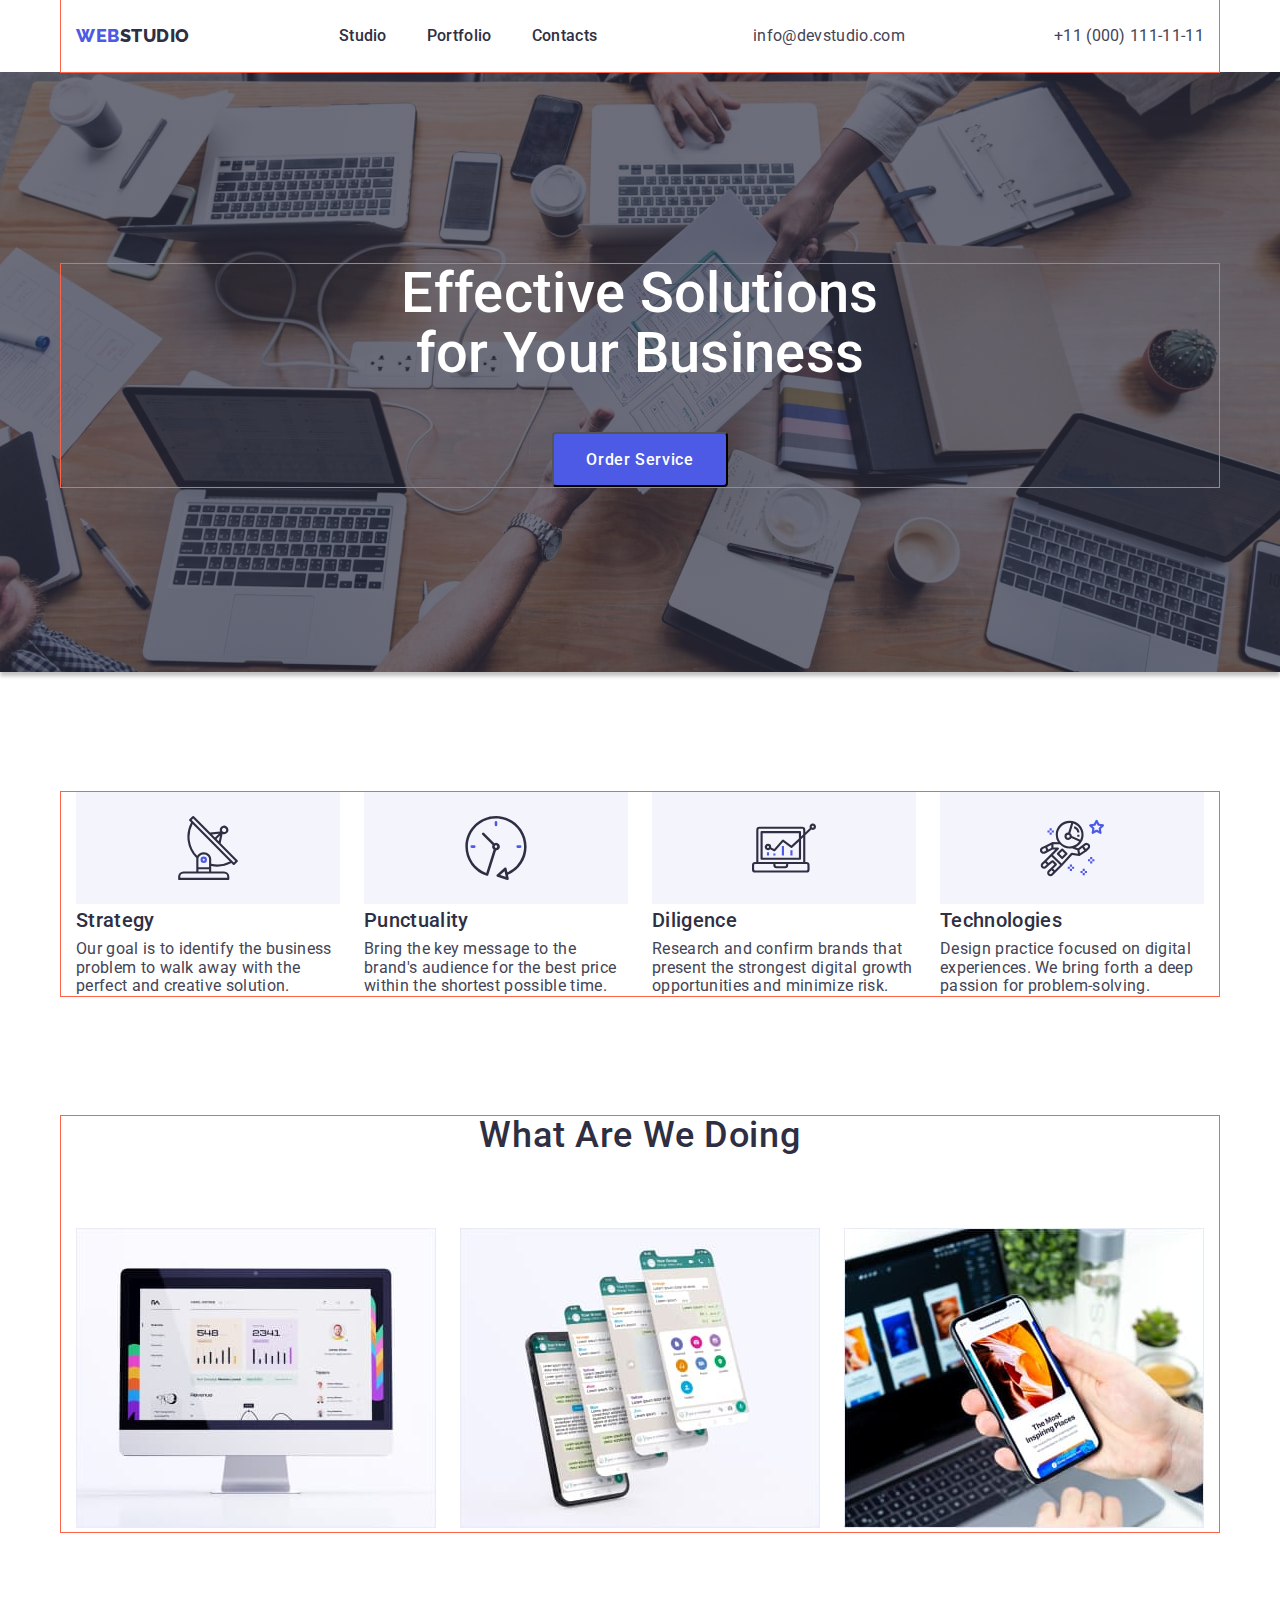
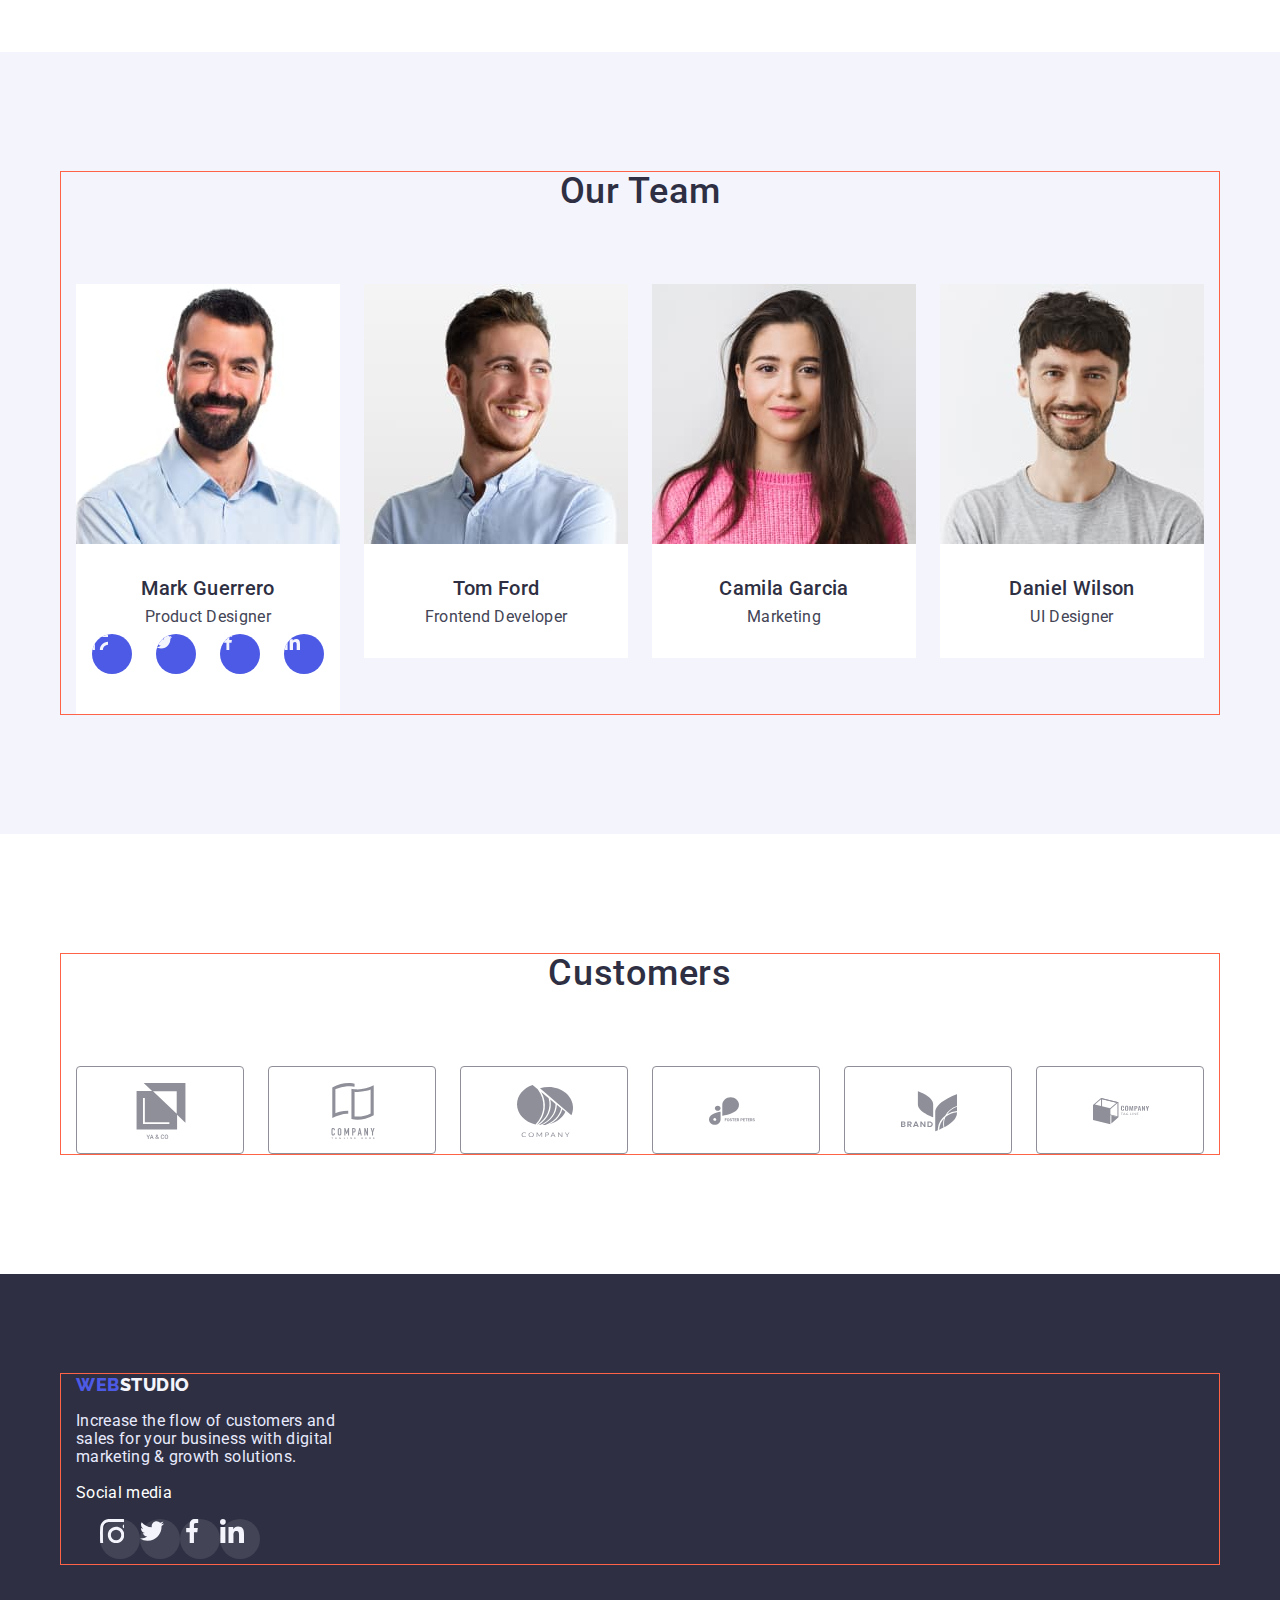
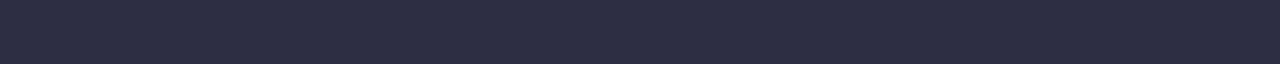
<file: index.html>
<!DOCTYPE html>
<html lang="en">
<head>
  <meta charset="UTF-8">
  <meta http-equiv="X-UA-Compatible" content="IE=edge">
  <meta name="viewport" content="width=device-width, initial-scale=1.0">
  <title>Web Studio</title>
  <link rel="preconnect" href="https://fonts.googleapis.com">
  <link rel="preconnect" href="https://fonts.gstatic.com" crossorigin>
  <link href="https://fonts.googleapis.com/css2?family=Raleway:wght@800&family=Roboto:wght@400;500;700&display=swap"
    rel="stylesheet">
  <link rel="stylesheet" href="https://cdnjs.cloudflare.com/ajax/libs/modern-normalize/1.1.0/modern-normalize.min.css"> 
  <link rel="stylesheet" href="./css/styles.css">
</head>
<body class="body">
  <header class="page-header">
    <div class="header container"> 
      <nav class="nav">
        <a href="./index.html" title="Web Studio" class="link"><span class="logo ">Web</span><span class="accent">Studio</span></a>
        <ul class="site-nav list">
            <li class="item"> <a href="./index.html" title="_blank" class="link"> Studio </a> </li>
            <li class="item"> <a href="./portfolio.html" title="_blank" class="link"> Portfolio </a> </li>
            <li class="item"> <a href="" title="_blank" class="link"> Contacts </a> </li>
        </ul>
      </nav>
      <ul class="contact list">
          <li class="item"> <a href="mailto:info@devstudio.com" class="link"> info@devstudio.com </a></li>
          <li class="item"> <a href="tel:+110001111111" class="link"> +11 (000) 111-11-11 </a></li>
      </ul>
    </div>
  </header>
  
<!--Main Page-->
  <main>
    <!--Main section-->
    <section class="main-section">
      <div class="hero container">
        <h1 class="main-title"> Effective Solutions for Your Business </h1>
        <button type="button" class="main-button"> Order Service </button>
      </div>
    </section>
   
    <!--Advantages-->
    <section class="advntgs section">
      <!--hide h2-->
      <div class="container">
        <h2 class="section-title visually-hidden"> Advantages of Web Studio</h2>
        <ul class="advantages list">
          <li class="advantages-item ">
            <div>
              <svg class="advantages-icon">
                <use href="./image/symbol-defs.svg#icon-antenna" class="advtgs-svg"> </use>
              </svg>
              <h3 class="section-header">Strategy</h3>
              <p>Our goal is to identify the business
              problem to walk away with the perfect and creative solution.</p>
            </div>
          </li>     
          <li class="advantages-item">
            <div>
              <svg class="advantages-icon">
                <use href="./image/symbol-defs.svg#icon-clock" class="advtgs-svg"> </use>
              </svg>
              <h3 class="section-header">Punctuality</h3>
              <p>Bring the key message to the brand's audience for the best price within the shortest possible time.</p>
            </div>
          </li>
          <li class="advantages-item">
            <div>
              <svg class="advantages-icon">
                <use href="./image/symbol-defs.svg#icon-diagram" class="advtgs-svg"> </use>
              </svg>
              <h3 class="section-header">Diligence</h3>
              <p>Research and confirm brands that present the strongest digital growth opportunities and minimize risk.</p>
            </div>
          </li>
          <li class="advantages-item">
            <div>
              <svg class="advantages-icon">
                <use href="./image/symbol-defs.svg#icon-astronaut" class="advtgs-svg"> </use>
              </svg>
              <h3 class="section-header">Technologies</h3>
              <p>Design practice focused on digital experiences. We bring forth a deep passion for problem-solving.</p>
            </div>
          </li>
        </ul>
      </div>
    </section>
    
    <!--What are we doing-->
    <section class="we section">
      <div class="container">
        <h2 class="section-title">What are we doing</h2>
        <ul class="we-are list">
          <li class="item">
            <img src="./image/photo-iMac.jpg" alt="photo iMac" width="360" height="300">
          </li>
          <li class="item">
            <img src="./image/Mobile-app.jpg" alt="Mobile app" width="360" height="300">
          </li>
          <li class="item">
            <img src="./image/Adaptive-design.jpg" alt="Adaptive design" width="360" height="300">
          </li>
        </ul>
      </div>
    </section>

    <!--Our Team-->
    <section class="team section">
      <div class="container">
        <h2 class="section-title"> Our Team </h2>
        <ul class="our-team list">
          <li class="item">
            <img src="./image/Mark-Guerrero.jpg" alt="photo Mark Guerrero" width="264" height="260">
            <div class="team-name">
              <p class="section-header">Mark Guerrero</p>
              <p>Product Designer</p>
              <div class="team-smm">
                <svg class="smm-container">
                  <use class="smm-icon" href="./image/symbol-defs.svg#icon-instagram" width="16" height="16"></use>
                </svg>
                <svg class="smm-container">
                  <use class="smm-icon" href="./image/symbol-defs.svg#icon-twitter" width="16" height="16"></use>
                </svg>
                <svg class="smm-container">
                  <use class="smm-icon" href="./image/symbol-defs.svg#icon-facebook" width="16" height="16"></use>
                </svg>
                <svg class="smm-container">
                  <use class="smm-icon" href="./image/symbol-defs.svg#icon-linkedin" width="16" height="16"></use>
                </svg>
              </div>
            </div>
          </li>
          <li class="item">
            <img src="./image/Tom-Ford.jpg" alt="photo Tom Ford" width="264" height="260">
            <div class="team-name">
              <p class="section-header">Tom Ford</p>
              <p>Frontend Developer</p>
            </div>
          </li>
          <li class="item">
            <img src="./image/Camila-Garcia.jpg" alt="photo Camila Garcia" width="264" height="260">
            <div class="team-name">
              <p class="section-header">Camila Garcia</p>
              <p>Marketing</p>
            </div>
          </li>
          <li class="item">
            <img src="./image/Daniel-Wilson.jpg" alt="photo Daniel Wilson" width="264" height="260">
            <div class="team-name">
              <p class="section-header">Daniel Wilson</p>
              <p>UI Designer</p>
            </div>
          </li>
        </ul> 
      </div>
    </section>

    <!--Cusomers-->
    <section class="customer">
    <div class="container">
      <h2 class="section-title"> Customers </h2>
      <ul class="customers list">
        <li class="customers-item">
          <a href="" title="_blank" class="link">
            <svg class="client" width="104" height="56">
              <use href="./image/symbol-defs.svg#icon-company-one"></use>
            </svg>
          </a>
        </li>
        <li class="customers-item">
          <a href="" title="_blank" class="link">
            <svg class="client" width="104" height="56">
              <use href="./image/symbol-defs.svg#icon-company-two"></use>
            </svg>
          </a>
        </li>
        <li class="customers-item">
          <a href="" title="_blank" class="link">
            <svg class="client" width="104" height="56">
              <use href="./image/symbol-defs.svg#icon-company-three"></use>
            </svg>
          </a>
        </li>
        <li class="customers-item">
          <a href="" title="_blank" class="link">
            <svg class="client" width="104" height="56">
              <use href="./image/symbol-defs.svg#icon-company-four"></use>
            </svg>
          </a>
        </li>
        <li class="customers-item">
          <a href="" title="_blank" class="link">
            <svg class="client" width="104" height="56">
              <use href="./image/symbol-defs.svg#icon-company-five"></use>
            </svg>
          </a>
        </li>
        <li class="customers-item">
          <a href="" title="_blank" class="link">
            <svg class="client" width="104" height="56">
              <use href="./image/symbol-defs.svg#icon-company-six"></use>
            </svg>
          </a>
        </li>
      </ul>
    </div>
    </section>
  </main>
  <!--Footer-->
  <footer class="footer">
    <div class="ftr container">
      <div class="footer-text-box">
        <a href="./index.html" title="Web Studio" class="link"><span class="footer-logo">Web</span><span
          class="footer-accent">Studio</span></a>
        <p class="footer-text">Increase the flow of customers and sales for your business with digital marketing & growth solutions.</p>
      </div>
      <div class="footer-social">
        <p class="">Social media</p>
        <ul class="social-box list">
          <li class="social-item">
            <a href="" title="_blank" class="link">
              <svg class="social">
                <use href="./image/symbol-defs.svg#icon-instagram"></use>
              </svg>
            </a>
          </li>
          <li class="social-item">
            <a href="" title="_blank" class="link">
              <svg class="social">
                <use href="./image/symbol-defs.svg#icon-twitter"></use>
              </svg>
            </a>
          </li>
          <li class="social-item">
            <a href="" title="_blank" class="link">
              <svg class="social">
                <use href="./image/symbol-defs.svg#icon-facebook"></use>
              </svg>
            </a>
          </li>
          <li class="social-item">
            <a href="" title="_blank" class="link">
              <svg class="social">
                <use href="./image/symbol-defs.svg#icon-linkedin"></use>
              </svg>
            </a>
          </li>
        </ul>
      </div>
    </div>
    
  </footer>
</body>
</html>
</file>
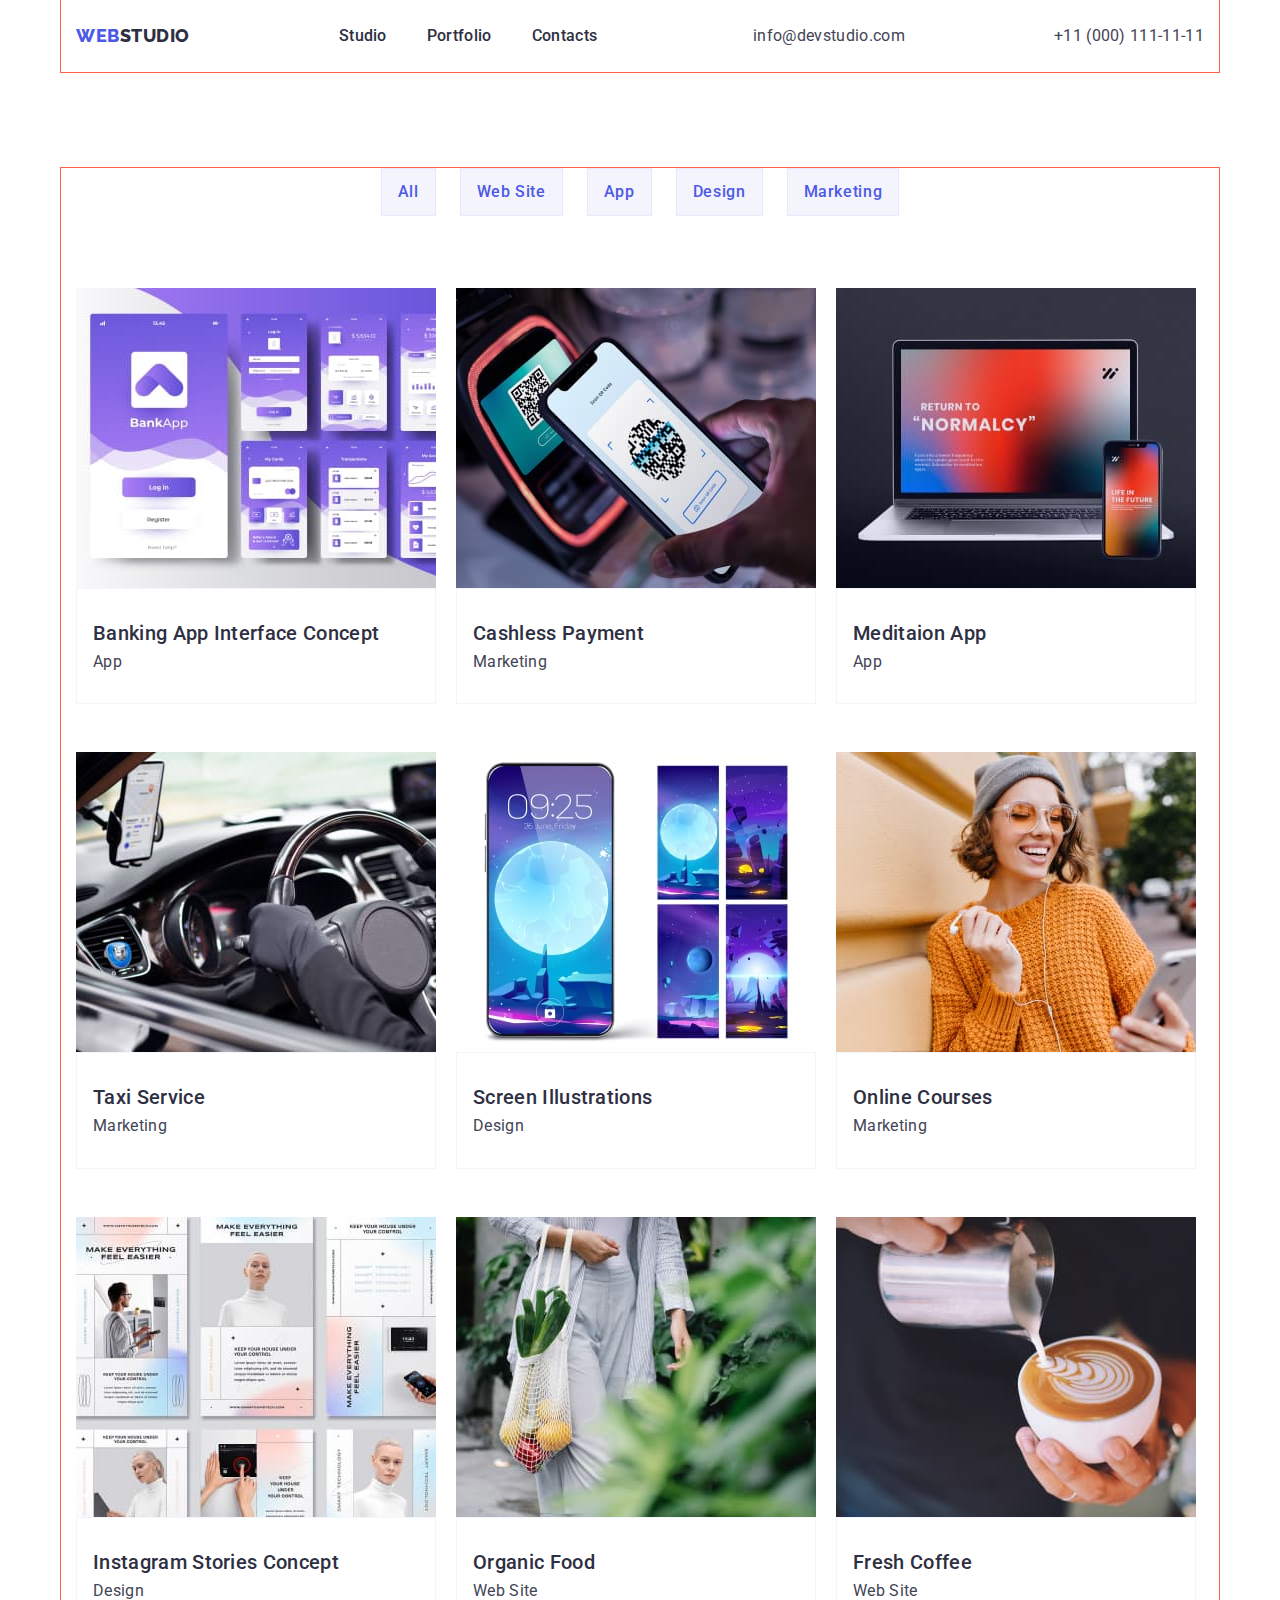
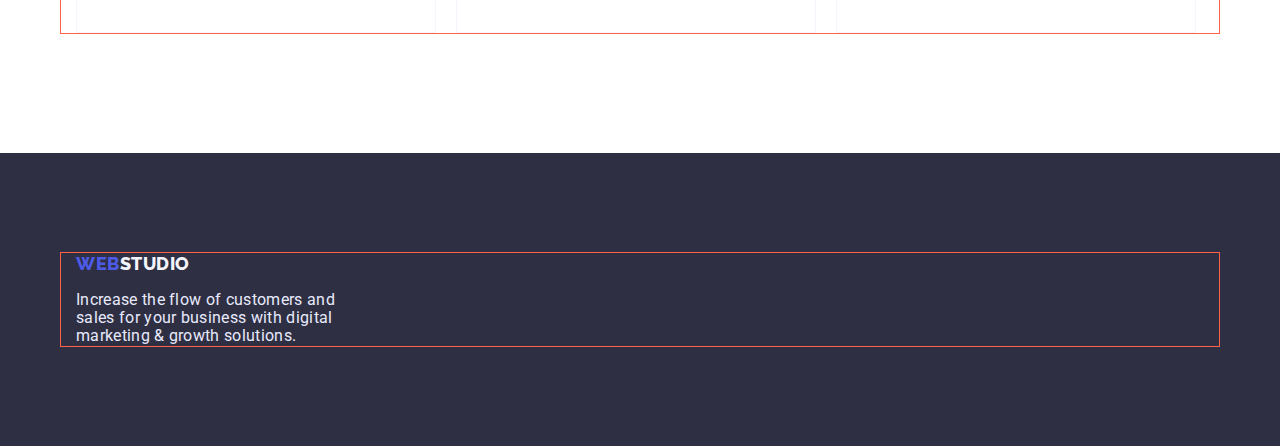
<file: portfolio.html>
<!DOCTYPE html>
<html lang="en">
<head>
  <meta charset="UTF-8">
  <meta http-equiv="X-UA-Compatible" content="IE=edge">
  <meta name="viewport" content="width=device-width, initial-scale=1.0">
  <title>Portfolio</title>
  <link rel="preconnect" href="https://fonts.googleapis.com">
  <link rel="preconnect" href="https://fonts.gstatic.com" crossorigin>
  <link href="https://fonts.googleapis.com/css2?family=Raleway:wght@800&family=Roboto:wght@400;500;700&display=swap"
    rel="stylesheet">
  <link rel="stylesheet" href="https://cdnjs.cloudflare.com/ajax/libs/modern-normalize/1.1.0/modern-normalize.min.css">
  <link rel="stylesheet" href="./css/styles.css">
</head>
<body class="body">
  <header class="page-header">
    <div class="header container">
      <nav class="nav">
        <a href="./index.html" title="Web Studio" class="link"><span class="logo ">Web</span><span
            class="accent">Studio</span></a>
        <ul class="site-nav list">
          <li class="item"> <a href="./index.html" title="_blank" class="link"> Studio </a> </li>
          <li class="item"> <a href="./portfolio.html" title="_blank" class="link"> Portfolio </a> </li>
          <li class="item"> <a href="" title="_blank" class="link"> Contacts </a> </li>
        </ul>
      </nav>
      <ul class="contact list">
        <li class="item"> <a href="mailto:info@devstudio.com" class="link"> info@devstudio.com </a></li>
        <li class="item"> <a href="tel:+110001111111" class="link"> +11 (000) 111-11-11 </a></li>
      </ul>
    </div>
  </header>

<!--Main Page-->
  <main>
    <section class="portfolio" >
    <!--hide h1-->
    <div class=" container">
      <h1 class="visually-hidden"> Portfolio </h1>
      <ul class="btn list">
        <li class="btn-item"><button type="button" class="button"> All </button></li>
        <li class="btn-item"><button type="button" class="button"> Web Site </button></li>
        <li class="btn-item"><button type="button" class="button"> App </button></li>
        <li class="btn-item"><button type="button" class="button"> Design </button></li>
        <li class="btn-item"><button type="button" class="button"> Marketing </button></li>
      </ul>
      
    <!--Work Examples-->
       <ul class="work list">
        <li class="item">
          <a href="" title="_blank" class="link">
            <img class="image" src="./image/portfolio/banking-app.jpg" alt="Banking App" width="360" height="300">
            <div class="p-div">
              <h2 class="section-header"> Banking App Interface Concept </h2>
              <p class="p_link"> App </p>
            </div>
          </a>
        </li>
        <li class="item">
          <a href="" title="_blank" class="link">
            <img class="image" src="./image/portfolio/cashless-payment.jpg" alt="Cashless Payment" width="360" height="300">
            <div class="p-div">
              <h2 class="section-header"> Cashless Payment </h2>
              <p class="p_link"> Marketing </p>
            </div>
          </a>
        </li>
        <li class="item">
          <a href="" title="_blank" class="link">
            <img class="image" src="./image/portfolio/meditation-app.jpg" alt="Meditation App" width="360" height="300">
            <div class="p-div">
              <h2 class="section-header"> Meditaion App </h2>
              <p class="p_link"> App </p>
            </div>
          </a>
        </li>
        <li class="item">
          <a href="" title="_blank" class="link">
            <img class="image" src="./image/portfolio/taxi-service.jpg" alt="Taxi Service" width="360" height="300">
            <div class="p-div">
              <h2 class="section-header"> Taxi Service </h2>
              <p class="p_link"> Marketing </p>
            </div>
          </a>
        </li>
        <li class="item">
          <a href="" title="_blank" class="link">
            <img class="image" src="./image/portfolio/screen-illustrations.jpg" alt="Screen illustrations" width="360" height="300">
            <div class="p-div">
              <h2 class="section-header"> Screen Illustrations </h2>
              <p class="p_link"> Design </p>
            </div>
          </a>
        </li>
        <li class="item">
          <a href="" title="_blank" class="link">
            <img class="image" src="./image/portfolio/online-courses.jpg" alt="Girl with smarphone" width="360" height="300">
            <div class="p-div">
              <h2 class="section-header"> Online Courses </h2>
              <p class="p_link"> Marketing </p>
            </div>
          </a>
        </li>
        <li class="item">
          <a href="" title="_blank" class="link">
            <img class="image" src="./image/portfolio/instagram-stories.jpg" alt="Instagram Stories" width="360" height="300">
            <div class="p-div">
              <h2 class="section-header"> Instagram Stories Concept </h2>
              <p class="p_link"> Design </p>
            </div>
          </a>
        </li>
        <li class="item">
          <a href="" title="_blank" class="link">
            <img class="image" src="./image/portfolio/organic-food.jpg" alt="Organic Food" width="360" height="300">
            <div class="p-div">
              <h2 class="section-header"> Organic Food </h2>
              <p class="p_link"> Web Site </p>
            </div>
          </a>
        </li>
        <li class="item">
          <a href="" title="_blank" class="link">
            <img class="image" src="./image/portfolio/fresh-coffee.jpg" alt="a cup of coffee" width="360" height="300">
            <div class="p-div">
              <h2 class="section-header"> Fresh Coffee </h2>
              <p class="p_link"> Web Site </p>
            </div>
          </a>
        </li>
      </ul> 
    </div>
    </section>
  </main>
  <!--Footer-->
  <footer class="footer">
    <div class="container">
      <a href="./index.html" title="Web Studio" class="link"><span class="footer-logo">Web</span><span
          class="footer-accent">Studio</span></a>
      <p class="footer-text">Increase the flow of customers and sales for your business with digital marketing & growth
        solutions.</p>
    </div>
  </footer>
</body>
</html>
</file>
<file: css/styles.css>
:root {
--primary-brand-color: #4D5AE5;
--primary-text-color: #434455;
--title-text-color: #2E2F42;
--accent-color: #E7E9FC;
--primary-bg-color: #FFFFFF;
}

body {
  background-color: var(--primary-bg-color);
  color: var(--primary-text-color);
  font-family: roboto, sans-serif;
  font-size: 16px;
  letter-spacing: 0.02em;
}
.main-button, .button {
  cursor: pointer;
}

.list {
  list-style: none;
}
.link {
text-decoration: none;
}
.visually-hidden {
  position: absolute;
  width: 1px;
  height: 1px;
  margin: -1px;
  border: 0;
  padding: 0;
  clip: rect(0 0 0 0);
  overflow: hidden;
}

/*header*/
.page-header {
  background-color: var(--primary-bg-color);
}

.header {
  display: flex;
}

.nav {
  display: flex;
  align-items: center;
}

.logo {
color: var(--primary-brand-color);
font-family: Raleway, sans-serif;
  font-weight: 800;
  font-size: 18px;
  line-height: 1.33;
  letter-spacing: 0.03em;
  text-transform: uppercase;
}
.accent {
color: var(--title-text-color);
font-family: Raleway, sans-serif;
  font-weight: 800;
  font-size: 18px;
  line-height: 1.33;
  letter-spacing: 0.03em;
  text-transform: uppercase;
}
.site-nav {
  display: flex;
  margin-left: 149px;
  padding: 0;
  align-items: center;
}
.site-nav .link,
.contact .link {
  display: block;
  padding-top: 20px;
  padding-bottom: 20px;
}

.site-nav .item:not(:last-child) {
margin-right: 40px;
width: auto;
}

.nav .link {
  font-weight: 500;
  color: var(--title-text-color);
}
.nav .link:hover, 
.nav .link:focus {
  color: var(--primary-text-color);
}
.nav .link:active {
  color: var(--primary-brand-color);
}
.contact .link {
  color: var(--primary-text-color);
}
.contact .link:hover,
.contact .link:focus {
  color: var(--primary-brand-color);
}
.contact {
  display: flex;
  margin-left: auto;
  padding: 0;
  align-items: center;
}
.contact .item+ .item {
  margin-left: 149px;
}
/* Main section*/
.hero {
  display: flex;
  justify-content: center;
  align-items: center;
  flex-direction: column;
}

.main-section {
  background-color: var(--title-text-color);
  text-align: center;
  padding-bottom: 192px;
  padding-top: 192px;

  background-image: 
  url(../image/png/Dark-bg.png), url("../image/header-bgi.jpg");
    max-width: 1600px;
    height: 600px;
    margin-left: auto;
    margin-right: auto;
    background-color: var(--title-text-color);
    background-repeat: no-repeat;
    background-position: center;
    background-size: cover;
    box-shadow: 0px 4px 4px rgba(0, 0, 0, 0.25);
}

.main-title {
  font-weight: 500;
  font-size: 56px;
  line-height: 1.07;
  color: var(--primary-bg-color);
  width: 492px;
  text-align: center;
  }

.main-button {
  background-color: var(--primary-brand-color);
  color: var(--primary-bg-color);
  font-family: inherit;
  font-weight: 500;
  line-height: 1.19;
  letter-spacing: 0.04em;
  
  display: inline-block;
  min-width: 170px;
  padding: 16px 32px;
  border-radius: 4px;
  margin-top: 48px;
}
.main-button:hover,
.main-button:focus {
background-color: var(--primary-brand-color);
color: var(--primary-bg-color);
}
main-button:active {
  background-color: #404BBF;
    color: var(--primary-bg-color);
}

/*other section*/
.section-title {
  font-weight: 500;
  font-size: 36px;
  line-height: 1.11;
  letter-spacing: 0.02em;
  text-transform: capitalize;
  color: var(--title-text-color);
  text-align: center;
}

.section-header {
  font-weight: 500;
  font-size: 20px;
  line-height: 1.2;
  color: var(--title-text-color);
  margin-bottom: 8px;
}

.advntgs {
padding-top: 120px;
}

.advantages {
  display: flex;
  padding-left: 0;
}

.advantages-item {
  display: block;
  width: 264px;
  margin-left: 24px;
}
.advantages-item:first-child {
  margin-left: 0;
}

.advantages-icon {
  width: 264px;
  height: 112px;
  padding: 24px 100px;
  background-color:#F4F4FD;
}
.advtgs-svg {
  width: 64px;
  height: 64px;
}

ul {
  margin: 0;
  padding: 0;
}

.we {
  padding-top: 120px;
  padding-bottom: 120px;
}

.we-are {
  display: flex;
  margin-top: 72px;
}
.we-are .item:not(:last-child) {
  margin-right: 24px;
}

.team {
  background-color: #F4F4FD;
  padding-top: 120px;
  padding-bottom: 120px;
}

.our-team {
  display: flex;
}
.our-team .section-header{
  margin-bottom: 8px;
}

.our-team img {
  display: block;
}

.team .section-title{
  margin-bottom: 72px;
}

.team-name{
  background-color: var(--primary-bg-color);
  padding: 32px 16px;
  text-align: center;
}
.team .item:not(:last-child) {
  margin-right: 24px;
}

.team-smm {
  display: flex;
  width: 232px;
  height: 48px;
  justify-content: space-between;
  margin-top: 8px;
}

.smm-container {
  width: 40px;
  height: 40px;
  background-color: var(--primary-brand-color);
  border-radius: 50%;
  display: block;
}
.smm-icon {
  display: flex;
  text-align: center;
  justify-content: center;
  margin: 0;
  padding: 12px;
}

.customer {
  padding-top: 120px;
  padding-bottom: 120px;
}

.customers {
  display: flex;
  flex-direction: row;
  align-items: flex-start;
  padding: 0;
  margin-top: 72px;
}
.customers-item {
  width: 168px;
  height: 88px;
  padding: 16px 32px;
  color: #8E8F99;

  border: 1px solid #8E8F99;
  border-radius: 4px;
  justify-content: center;
  align-items: center;
}
.customers-item:not(:last-child){
   margin-right: 24px;
}

.customers-item:hover, .customers-item:focus {
  border: 1px solid var(--primary-brand-color);
}
.client {
  fill: #8E8F99;
}
.client:hover, .client:focus {
  fill: var(--primary-brand-color);
}

/*Footer*/
.footer {
  background-color: var(--title-text-color);
  padding-top: 100px;
  padding-bottom: 100px;
}
.footer-text-box{
  width: 264px;
  height: 110px;
}
.footer-text {
  color: var(--accent-color);
}
.footer-logo {
  font-family: Raleway;
  font-weight: 800;
  font-size: 18px;
  line-height: 1.17;
  letter-spacing: 0.03em;
  text-transform: uppercase;
  color: var(--primary-brand-color);
}
.footer-accent {
  color: #F4F4FD;
  font-family: Raleway;
    font-weight: 800;
    font-size: 18px;
    line-height: 1.17;
    letter-spacing: 0.03em;
    text-transform: uppercase;
}

.footer-social {
  width: 208px;
  height: 80px;
  /*margin-left: 120px;*/
  color: var(--primary-bg-color);
}
.social-box {
  width: 208px;
  height: 40px;
  margin-top: 16px;
  
  display: flex;
  flex-direction: row;
  align-items: center;
  justify-content: center;
}
.social-item {
  width: 40px;
  height: 40px;
  border-radius: 50%;
  background-color: rgba(255, 255, 255, 0.1);
}

.social {
  width: 24px;
  height: 24px;
}

/* Portfolio Page */
.portfolio {
padding-top: 96px;
padding-bottom: 120px;
}

.button {
  font-family: inherit;
  font-weight: 500;
  width: auto;
  height: 48px;
  display: flex;
  align-items: center;
  text-align: center;
  letter-spacing: 0.04em;
  color: var(--primary-brand-color);
  background-color: #F4F4FD;
  border: 1px solid var(--accent-color);

  padding: 8px 16px;
}
.button:hover,
.button:focus {
  background-color: var(--primary-brand-color);
  color: var(--primary-bg-color);
}
.btn {
  display: flex;
  margin-bottom: 72px;
  padding-left: 0;
  align-items: center;
  justify-content: center;
}
.btn-item:not(:last-child) {
  margin-right: 24px;
}

.work {
  display: flex;
  flex-wrap: wrap;
  padding: 0;
}

.work .item {
  margin-right: 20px;
}

.work .item:not(:nth-last-child(-n+3)) {
margin-bottom: 48px;
}

.work .item:nth-child(3n) {
  margin-right: 0;
}

.work .section-header {
  margin-bottom: 8px;
}

.image {
  display: block;
}

.p-div {
  padding-top: 32px;
  padding-bottom: 32px;
  padding-left: 16px;
  border: 0.5px solid #F4F4FD;
}

.p_link {
  font-family: inherit;
  color: var(--primary-text-color);
  font-size: inherit;
  letter-spacing: inherit;
}

/* Flex */
h1, h2, h3, h4, h5, h6, p, ul {
margin-top: 0;
margin-bottom: 0;
}
.container {
  width: 1158px;
  padding: 0px 15px;
  margin-left: auto;
  margin-right: auto;
  outline: 1px solid tomato;
}
.container .nav,
.container .contact {
height: 72px;
align-items: center;
}

.advantages-item {
  display: flex;
}

.ftr .container {
  display: flex;
  flex-direction: row;
}

.footer-text{
  display: block;
  width: 264px;
  margin-top: 16px;
}

/* Цвет основного текста Roboto 400 #434455*/
/* Цвет заголовка Roboto 600 #2E2F42*/
/* Footer text color Roboto 400 #E7E9FC*/
/* Web color Raleway 800: #4D5AE5; Studio color: #F4F4FD */
/* Hero Roboto 600 color: #FFFFFF */
</file>
